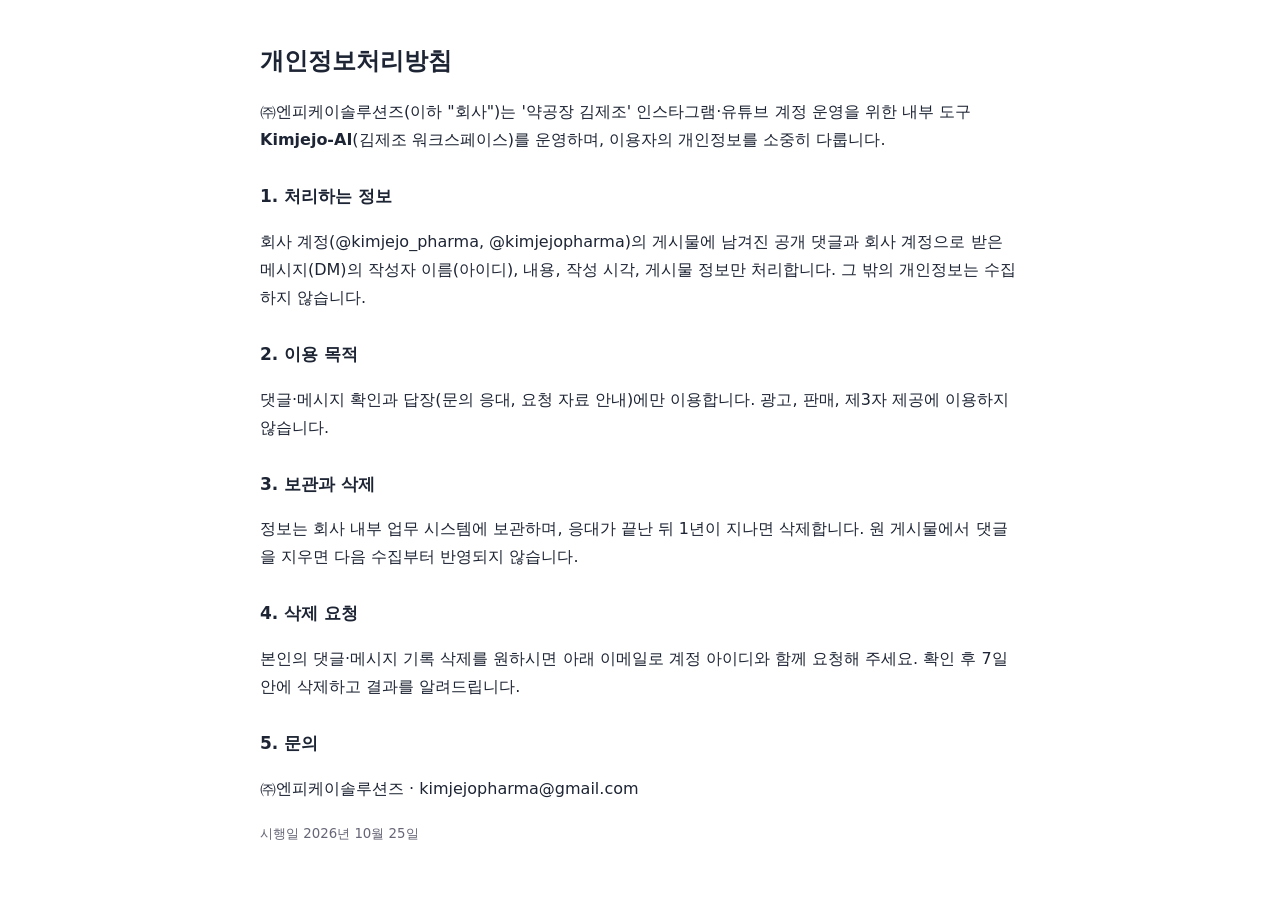
<file: privacy.html>
<!doctype html><html lang="ko"><head><meta charset="utf-8"><meta name="viewport" content="width=device-width,initial-scale=1"><title>개인정보처리방침 · 약공장 김제조</title>
<style>body{font-family:system-ui,-apple-system,'Apple SD Gothic Neo','Malgun Gothic',sans-serif;max-width:760px;margin:40px auto;padding:0 18px;line-height:1.75;color:#1d2433}h1{font-size:24px}h2{font-size:17px;margin-top:28px}small{color:#667}</style></head><body>
<h1>개인정보처리방침</h1>
<p>㈜엔피케이솔루션즈(이하 "회사")는 '약공장 김제조' 인스타그램·유튜브 계정 운영을 위한 내부 도구 <b>Kimjejo-AI</b>(김제조 워크스페이스)를 운영하며, 이용자의 개인정보를 소중히 다룹니다.</p>
<h2>1. 처리하는 정보</h2>
<p>회사 계정(@kimjejo_pharma, @kimjejopharma)의 게시물에 남겨진 공개 댓글과 회사 계정으로 받은 메시지(DM)의 작성자 이름(아이디), 내용, 작성 시각, 게시물 정보만 처리합니다. 그 밖의 개인정보는 수집하지 않습니다.</p>
<h2>2. 이용 목적</h2>
<p>댓글·메시지 확인과 답장(문의 응대, 요청 자료 안내)에만 이용합니다. 광고, 판매, 제3자 제공에 이용하지 않습니다.</p>
<h2>3. 보관과 삭제</h2>
<p>정보는 회사 내부 업무 시스템에 보관하며, 응대가 끝난 뒤 1년이 지나면 삭제합니다. 원 게시물에서 댓글을 지우면 다음 수집부터 반영되지 않습니다.</p>
<h2>4. 삭제 요청</h2>
<p>본인의 댓글·메시지 기록 삭제를 원하시면 아래 이메일로 계정 아이디와 함께 요청해 주세요. 확인 후 7일 안에 삭제하고 결과를 알려드립니다.</p>
<h2>5. 문의</h2>
<p>㈜엔피케이솔루션즈 · kimjejopharma@gmail.com</p>
<p><small>시행일 2026년 10월 25일</small></p>
</body></html>
</file>
